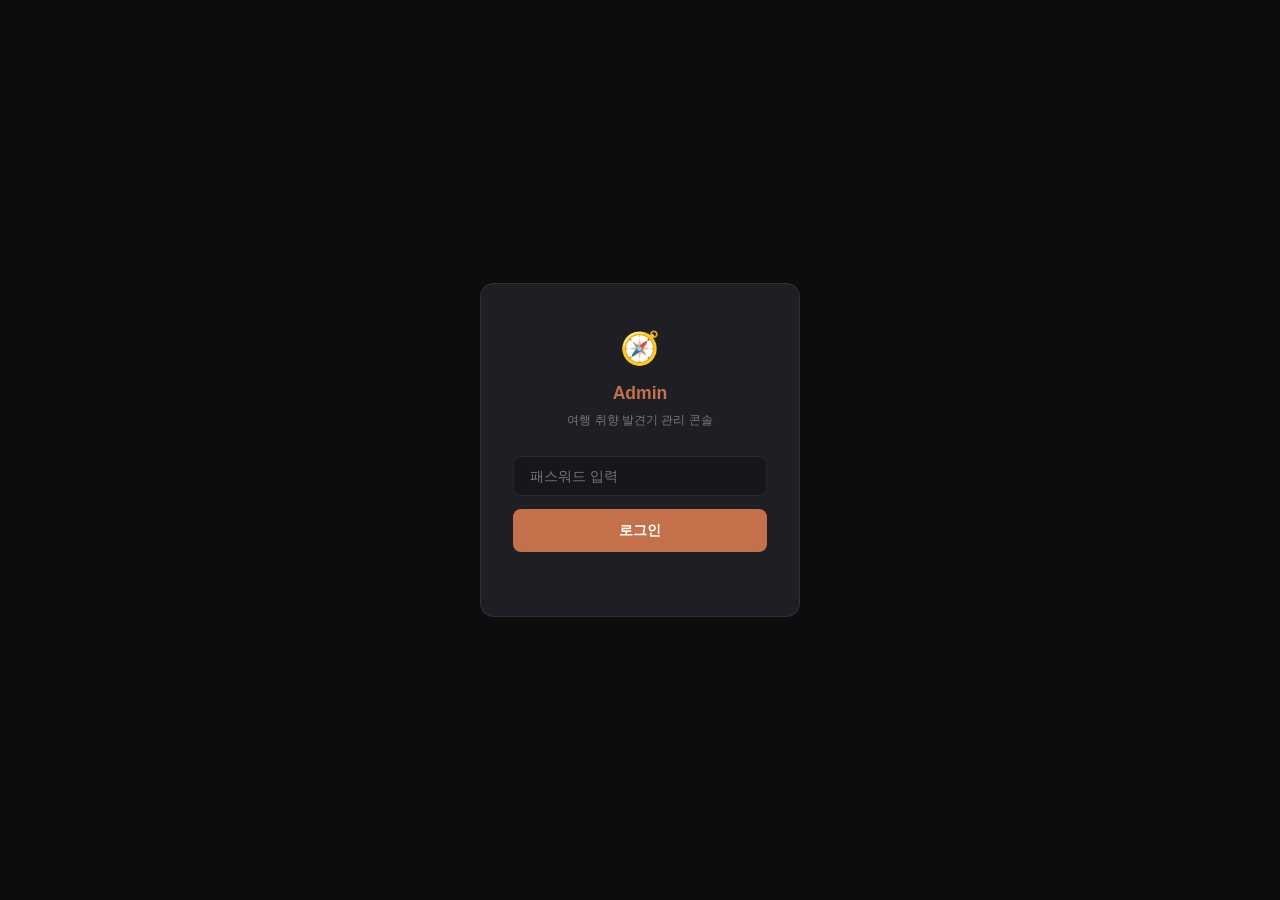
<file: admin.html>
<!DOCTYPE html>
<html lang="ko">
<head>
<meta charset="UTF-8">
<meta name="viewport" content="width=device-width, initial-scale=1.0">
<title>Admin — 여행 취향 발견기</title>
<style>
  *, *::before, *::after { box-sizing: border-box; margin: 0; padding: 0; }

  :root {
    --bg:      #0d0d0e;
    --surface: #16171a;
    --card:    #1e1f24;
    --border:  rgba(255,255,255,.08);
    --terra:   #C4704B;
    --sage:    #7A9A7E;
    --gold:    #C4A84B;
    --text:    #e8e4dc;
    --muted:   #7a7672;
    --danger:  #C45A5A;
    --success: #5AC47A;
  }

  body { background: var(--bg); color: var(--text); font-family: 'Helvetica Neue', Arial, sans-serif; font-size: 14px; line-height: 1.5; min-height: 100vh; }

  /* ── 로그인 화면 ── */
  #loginScreen {
    display: flex; align-items: center; justify-content: center;
    min-height: 100vh; flex-direction: column; gap: 1rem;
  }
  .login-box {
    background: var(--card); border: 1px solid var(--border);
    border-radius: 14px; padding: 2.5rem 2rem; width: 320px; text-align: center;
  }
  .login-logo { font-size: 2rem; margin-bottom: .5rem; }
  .login-title { font-size: 1.1rem; font-weight: 600; color: var(--terra); margin-bottom: .3rem; }
  .login-sub   { font-size: .78rem; color: var(--muted); margin-bottom: 1.6rem; }
  .login-input {
    width: 100%; padding: .7rem 1rem; background: var(--surface);
    border: 1px solid var(--border); border-radius: 8px; color: var(--text);
    font-size: .9rem; outline: none; transition: border-color .2s;
  }
  .login-input:focus { border-color: var(--terra); }
  .login-btn {
    width: 100%; margin-top: .8rem; padding: .75rem; background: var(--terra);
    border: none; border-radius: 8px; color: #fff; font-size: .9rem;
    font-weight: 600; cursor: pointer; transition: opacity .2s;
  }
  .login-btn:hover { opacity: .85; }
  .login-err { font-size: .78rem; color: var(--danger); margin-top: .5rem; min-height: 1rem; }

  /* ── 어드민 레이아웃 ── */
  #adminScreen { display: none; height: 100vh; overflow: hidden; }
  .admin-layout { display: flex; height: 100%; }

  /* 사이드바 */
  .sidebar {
    width: 220px; flex-shrink: 0; background: var(--surface);
    border-right: 1px solid var(--border); display: flex; flex-direction: column;
    overflow: hidden;
  }
  .sidebar-logo {
    padding: 1.2rem 1rem .8rem; font-size: .75rem; color: var(--terra);
    letter-spacing: .08em; font-weight: 700; border-bottom: 1px solid var(--border);
    display: flex; align-items: center; gap: .5rem;
  }
  .sidebar-logo span { font-size: 1rem; }
  .nav-section { padding: .8rem .6rem .4rem; font-size: .65rem; color: var(--muted); letter-spacing: .1em; font-weight: 600; }
  .nav-item {
    margin: .15rem .4rem; padding: .55rem .8rem; border-radius: 7px; cursor: pointer;
    font-size: .82rem; color: var(--muted); transition: background .15s, color .15s;
    display: flex; align-items: center; gap: .55rem;
  }
  .nav-item:hover { background: rgba(255,255,255,.05); color: var(--text); }
  .nav-item.active { background: rgba(196,112,75,.15); color: var(--terra); }
  .nav-item .nav-icon { font-size: .9rem; width: 18px; text-align: center; }
  .sidebar-footer {
    margin-top: auto; padding: .8rem 1rem; border-top: 1px solid var(--border);
    font-size: .7rem; color: var(--muted);
  }
  .logout-btn { color: var(--danger); cursor: pointer; text-decoration: underline; background: none; border: none; font-size: .7rem; margin-top: .2rem; display: block; }

  /* 메인 영역 */
  .main-area { flex: 1; overflow-y: auto; background: var(--bg); }
  .panel { display: none; padding: 1.8rem 2rem; }
  .panel.active { display: block; }
  .panel-title { font-size: 1.1rem; font-weight: 700; color: var(--text); margin-bottom: .3rem; }
  .panel-sub    { font-size: .78rem; color: var(--muted); margin-bottom: 1.6rem; }

  /* ── 통계 패널 ── */
  .stat-grid { display: grid; grid-template-columns: repeat(auto-fill, minmax(160px, 1fr)); gap: .8rem; margin-bottom: 2rem; }
  .stat-card {
    background: var(--card); border: 1px solid var(--border);
    border-radius: 10px; padding: 1rem 1.2rem;
  }
  .stat-label { font-size: .68rem; color: var(--muted); letter-spacing: .06em; text-transform: uppercase; margin-bottom: .4rem; }
  .stat-val   { font-size: 2rem; font-weight: 700; color: var(--terra); line-height: 1; }
  .stat-sub   { font-size: .7rem; color: var(--muted); margin-top: .25rem; }

  .chart-title { font-size: .8rem; font-weight: 600; color: var(--text); margin-bottom: .8rem; }
  .bar-chart { display: flex; align-items: flex-end; gap: .4rem; height: 100px; background: var(--card); border: 1px solid var(--border); border-radius: 10px; padding: .8rem 1rem; }
  .bar-group { flex: 1; display: flex; flex-direction: column; align-items: center; gap: 3px; }
  .bar-wrap  { flex: 1; width: 100%; display: flex; align-items: flex-end; gap: 2px; }
  .bar {
    flex: 1; border-radius: 3px 3px 0 0; min-height: 2px;
    transition: height .4s ease;
  }
  .bar.b-profile { background: var(--terra); }
  .bar.b-itin    { background: var(--sage); }
  .bar-label { font-size: .55rem; color: var(--muted); white-space: nowrap; }
  .chart-legend { display: flex; gap: 1rem; margin-top: .6rem; }
  .legend-item { display: flex; align-items: center; gap: .35rem; font-size: .7rem; color: var(--muted); }
  .legend-dot  { width: 8px; height: 8px; border-radius: 2px; }

  /* ── 도시 에디터 패널 ── */
  .city-editor-layout { display: grid; grid-template-columns: 200px 1fr; gap: 1rem; height: calc(100vh - 120px); }
  .city-list-panel {
    background: var(--card); border: 1px solid var(--border); border-radius: 10px;
    overflow-y: auto; padding: .5rem;
  }
  .city-search {
    width: 100%; padding: .5rem .7rem; background: var(--surface);
    border: 1px solid var(--border); border-radius: 6px; color: var(--text);
    font-size: .78rem; outline: none; margin-bottom: .4rem;
  }
  .city-search:focus { border-color: var(--terra); }
  .city-list-item {
    padding: .45rem .7rem; border-radius: 5px; cursor: pointer;
    font-size: .8rem; color: var(--muted); transition: all .15s;
    display: flex; align-items: center; justify-content: space-between;
  }
  .city-list-item:hover { background: rgba(255,255,255,.04); color: var(--text); }
  .city-list-item.active { background: rgba(196,112,75,.15); color: var(--terra); }
  .city-override-dot { width: 6px; height: 6px; border-radius: 50%; background: var(--gold); flex-shrink: 0; }

  .city-edit-panel {
    background: var(--card); border: 1px solid var(--border); border-radius: 10px;
    padding: 1.4rem 1.6rem; overflow-y: auto;
  }
  .city-edit-empty { display: flex; align-items: center; justify-content: center; height: 100%; color: var(--muted); font-size: .85rem; }
  .edit-section-title { font-size: .68rem; color: var(--terra); letter-spacing: .1em; font-weight: 600; text-transform: uppercase; margin-bottom: .6rem; margin-top: 1.2rem; }
  .edit-section-title:first-child { margin-top: 0; }
  .form-row { margin-bottom: .8rem; }
  .form-label { display: block; font-size: .72rem; color: var(--muted); margin-bottom: .3rem; }
  .form-input, .form-textarea {
    width: 100%; padding: .55rem .8rem; background: var(--surface);
    border: 1px solid var(--border); border-radius: 7px; color: var(--text);
    font-size: .83rem; outline: none; transition: border-color .2s; font-family: inherit;
    resize: vertical;
  }
  .form-input:focus, .form-textarea:focus { border-color: var(--terra); }
  .form-textarea { min-height: 72px; }
  .char-count { font-size: .65rem; color: var(--muted); text-align: right; margin-top: .2rem; }
  .char-count.over { color: var(--danger); }

  .edit-actions { display: flex; gap: .6rem; margin-top: 1.4rem; padding-top: 1rem; border-top: 1px solid var(--border); }
  .btn-primary { padding: .55rem 1.2rem; background: var(--terra); border: none; border-radius: 7px; color: #fff; font-size: .82rem; font-weight: 600; cursor: pointer; transition: opacity .2s; }
  .btn-primary:hover { opacity: .85; }
  .btn-primary:disabled { opacity: .45; cursor: default; }
  .btn-ghost { padding: .55rem 1rem; background: transparent; border: 1px solid var(--border); border-radius: 7px; color: var(--muted); font-size: .82rem; cursor: pointer; transition: all .2s; }
  .btn-ghost:hover { border-color: var(--text); color: var(--text); }
  .btn-danger { padding: .55rem 1rem; background: transparent; border: 1px solid rgba(196,90,90,.4); border-radius: 7px; color: var(--danger); font-size: .82rem; cursor: pointer; }
  .btn-danger:hover { background: rgba(196,90,90,.1); }

  .save-status { font-size: .75rem; color: var(--success); margin-left: auto; display: flex; align-items: center; gap: .3rem; }

  /* 토스트 */
  .toast {
    position: fixed; bottom: 1.5rem; right: 1.5rem; background: var(--card);
    border: 1px solid var(--border); border-radius: 8px; padding: .6rem 1rem;
    font-size: .8rem; color: var(--text); opacity: 0; transform: translateY(8px);
    transition: all .25s; pointer-events: none; z-index: 999;
  }
  .toast.show { opacity: 1; transform: translateY(0); }

  /* 로딩 스피너 */
  .spin { display: inline-block; width: 14px; height: 14px; border: 2px solid rgba(255,255,255,.2); border-top-color: var(--terra); border-radius: 50%; animation: spin .7s linear infinite; }
  @keyframes spin { to { transform: rotate(360deg); } }
</style>
</head>
<body>

<!-- ── 로그인 ── -->
<div id="loginScreen">
  <div class="login-box">
    <div class="login-logo">🧭</div>
    <div class="login-title">Admin</div>
    <div class="login-sub">여행 취향 발견기 관리 콘솔</div>
    <input type="password" id="pwdInput" class="login-input" placeholder="패스워드 입력" onkeydown="if(event.key==='Enter')doLogin()">
    <button class="login-btn" onclick="doLogin()">로그인</button>
    <div class="login-err" id="loginErr"></div>
  </div>
</div>

<!-- ── 어드민 ── -->
<div id="adminScreen">
  <div class="admin-layout">

    <!-- 사이드바 -->
    <aside class="sidebar">
      <div class="sidebar-logo"><span>🧭</span> 관리 콘솔</div>
      <div class="nav-section">메뉴</div>
      <div class="nav-item active" onclick="showPanel('stats',this)"><span class="nav-icon">📊</span> 통계</div>
      <div class="nav-item" onclick="showPanel('cities',this)"><span class="nav-icon">🗺️</span> 도시 편집</div>
      <div class="sidebar-footer">
        <div style="color:var(--terra);font-weight:600;margin-bottom:.2rem">Admin</div>
        <button class="logout-btn" onclick="doLogout()">로그아웃</button>
      </div>
    </aside>

    <!-- 메인 -->
    <main class="main-area">

      <!-- 통계 패널 -->
      <div class="panel active" id="panel-stats">
        <div class="panel-title">통계 대시보드</div>
        <div class="panel-sub">저장된 프로필과 일정 현황을 확인합니다.</div>
        <div class="stat-grid" id="statGrid">
          <div class="stat-card"><div class="stat-label">총 프로필 저장</div><div class="stat-val" id="s-totalP">—</div><div class="stat-sub">누적 전체</div></div>
          <div class="stat-card"><div class="stat-label">총 일정 저장</div><div class="stat-val" id="s-totalI">—</div><div class="stat-sub">누적 전체</div></div>
          <div class="stat-card"><div class="stat-label">오늘 프로필</div><div class="stat-val" id="s-todayP" style="color:var(--sage)">—</div><div class="stat-sub">오늘 기준</div></div>
          <div class="stat-card"><div class="stat-label">오늘 일정</div><div class="stat-val" id="s-todayI" style="color:var(--gold)">—</div><div class="stat-sub">오늘 기준</div></div>
        </div>
        <div class="chart-title">최근 7일 활동</div>
        <div class="bar-chart" id="barChart"><div style="color:var(--muted);font-size:.75rem;margin:auto">데이터 로딩 중...</div></div>
        <div class="chart-legend">
          <div class="legend-item"><div class="legend-dot" style="background:var(--terra)"></div>프로필 저장</div>
          <div class="legend-item"><div class="legend-dot" style="background:var(--sage)"></div>일정 저장</div>
        </div>
      </div>

      <!-- 도시 편집 패널 -->
      <div class="panel" id="panel-cities">
        <div class="panel-title">도시 데이터 편집</div>
        <div class="panel-sub">설명·감각 정보를 수정하면 Redis 오버라이드로 저장됩니다. ● 표시된 도시는 오버라이드 적용 중.</div>
        <div class="city-editor-layout">

          <!-- 도시 목록 -->
          <div class="city-list-panel">
            <input class="city-search" type="text" placeholder="도시 검색..." oninput="filterCities(this.value)" id="citySearch">
            <div id="cityListItems"></div>
          </div>

          <!-- 편집 폼 -->
          <div class="city-edit-panel" id="cityEditPanel">
            <div class="city-edit-empty">← 도시를 선택해 주세요</div>
          </div>
        </div>
      </div>

    </main>
  </div>
</div>

<div class="toast" id="toast"></div>

<script>
/* ═══════════════════════════════
   Admin Logic
═══════════════════════════════ */

let adminToken = sessionStorage.getItem('adminToken') || null;
let currentCity = null;
let overrideMap = {}; // cityId → true (has override)

// ── 도시 목록 (배열 — config.js 없이 하드코딩) ──
const CITIES = [
  {id:'paris',name:'파리'},{id:'london',name:'런던'},{id:'new_york',name:'뉴욕'},
  {id:'rome',name:'로마'},{id:'barcelona',name:'바르셀로나'},{id:'tokyo',name:'도쿄'},
  {id:'kyoto',name:'교토'},{id:'osaka',name:'오사카'},{id:'sapporo',name:'삿포로'},
  {id:'taipei',name:'타이베이'},{id:'hong_kong',name:'홍콩'},{id:'singapore',name:'싱가포르'},
  {id:'bangkok',name:'방콕'},{id:'chiang_mai',name:'치앙마이'},{id:'da_nang',name:'다낭'},
  {id:'kota_kinabalu',name:'코타키나발루'},{id:'bali',name:'발리'},{id:'shanghai',name:'상하이'},
  {id:'amsterdam',name:'암스테르담'},{id:'berlin',name:'베를린'},{id:'vienna',name:'비엔나'},
  {id:'prague',name:'프라하'},{id:'budapest',name:'부다페스트'},{id:'porto',name:'포르투'},
  {id:'lisbon',name:'리스본'},{id:'istanbul',name:'이스탄불'},
  {id:'dubai',name:'두바이'},{id:'morocco',name:'모로코'},
  {id:'sydney',name:'시드니'},
  {id:'san_francisco',name:'샌프란시스코'},{id:'seattle',name:'시애틀'},{id:'hawaii',name:'하와이'}
];

// ── 초기화 ──
window.addEventListener('DOMContentLoaded', () => {
  if (adminToken) showAdmin();
});

async function doLogin() {
  const pwd = document.getElementById('pwdInput').value.trim();
  if (!pwd) return;
  const btn = document.querySelector('.login-btn');
  btn.textContent = '확인 중...'; btn.disabled = true;

  try {
    const res = await fetch('/api/db', {
      method: 'POST', headers: {'Content-Type':'application/json'},
      body: JSON.stringify({action:'adminCheck', pwd})
    });
    const json = await res.json();
    if (!json.ok) throw new Error('invalid');
    adminToken = json.token;
    sessionStorage.setItem('adminToken', adminToken);
    showAdmin();
  } catch {
    document.getElementById('loginErr').textContent = '패스워드가 올바르지 않습니다.';
    btn.textContent = '로그인'; btn.disabled = false;
  }
}

function doLogout() {
  adminToken = null;
  sessionStorage.removeItem('adminToken');
  document.getElementById('adminScreen').style.display = 'none';
  document.getElementById('loginScreen').style.display = 'flex';
  document.getElementById('pwdInput').value = '';
}

function showAdmin() {
  document.getElementById('loginScreen').style.display = 'none';
  document.getElementById('adminScreen').style.display = 'flex';
  loadStats();
  renderCityList(CITIES);
}

// ── 패널 전환 ──
function showPanel(name, el) {
  document.querySelectorAll('.panel').forEach(p => p.classList.remove('active'));
  document.querySelectorAll('.nav-item').forEach(n => n.classList.remove('active'));
  document.getElementById('panel-' + name).classList.add('active');
  el.classList.add('active');
  if (name === 'stats') loadStats();
}

// ── 통계 로드 ──
async function loadStats() {
  try {
    const res  = await fetch(`/api/db?action=getDetailedStats&token=${encodeURIComponent(adminToken)}`);
    const json = await res.json();
    if (json.error) throw new Error(json.error);

    document.getElementById('s-totalP').textContent = json.totalProfiles.toLocaleString();
    document.getElementById('s-totalI').textContent = json.totalItins.toLocaleString();
    const today = json.daily?.[json.daily.length - 1];
    document.getElementById('s-todayP').textContent = today?.profiles ?? 0;
    document.getElementById('s-todayI').textContent = today?.itins ?? 0;

    renderBarChart(json.daily || []);
  } catch(e) {
    console.error(e);
    toast('통계 로드 실패: ' + e.message);
  }
}

function renderBarChart(daily) {
  const maxVal = Math.max(1, ...daily.map(d => Math.max(d.profiles, d.itins)));
  const chart  = document.getElementById('barChart');
  chart.innerHTML = daily.map(d => {
    const ph = Math.round((d.profiles / maxVal) * 80);
    const ih = Math.round((d.itins    / maxVal) * 80);
    const label = d.date.slice(5); // MM-DD
    return `<div class="bar-group">
      <div class="bar-wrap">
        <div class="bar b-profile" style="height:${ph}px" title="${d.profiles}개"></div>
        <div class="bar b-itin"    style="height:${ih}px" title="${d.itins}개"></div>
      </div>
      <div class="bar-label">${label}</div>
    </div>`;
  }).join('');
}

// ── 도시 목록 ──
function renderCityList(list) {
  document.getElementById('cityListItems').innerHTML = list.map(c =>
    `<div class="city-list-item${currentCity?.id===c.id?' active':''}" onclick="selectCity('${c.id}','${c.name}')" id="ci-${c.id}">
      <span>${c.name}</span>
      ${overrideMap[c.id] ? '<span class="city-override-dot"></span>' : ''}
    </div>`
  ).join('');
}

function filterCities(q) {
  const filtered = CITIES.filter(c => c.name.includes(q) || c.id.includes(q.toLowerCase()));
  renderCityList(filtered);
}

// ── 도시 선택 → 데이터 로드 ──
async function selectCity(id, name) {
  currentCity = { id, name };
  document.querySelectorAll('.city-list-item').forEach(el => el.classList.remove('active'));
  const el = document.getElementById('ci-' + id);
  if (el) el.classList.add('active');

  const panel = document.getElementById('cityEditPanel');
  panel.innerHTML = `<div class="city-edit-empty"><div class="spin"></div>&nbsp; ${name} 데이터 로딩...</div>`;

  try {
    // 정적 JSON과 Redis 오버라이드 병렬 로드
    const [staticRes, overrideRes] = await Promise.all([
      fetch(`taste/assets/cities/${id}.json`).catch(() => null),
      fetch(`/api/db?action=getCityData&cityId=${id}`)
    ]);

    const staticData   = staticRes?.ok ? await staticRes.json() : null;
    const overrideJson = await overrideRes.json();
    const override     = overrideJson?.data || null;

    // 오버라이드 우선, 없으면 정적
    const data = { ...(staticData || {}), ...(override || {}) };
    if (override) overrideMap[id] = true;

    renderEditForm(id, name, data, !!override);
  } catch(e) {
    panel.innerHTML = `<div class="city-edit-empty" style="color:var(--danger)">데이터 로드 실패: ${e.message}</div>`;
  }
}

// ── 편집 폼 렌더링 ──
function renderEditForm(id, name, data, hasOverride) {
  const descLen = (data.description||'').length;
  document.getElementById('cityEditPanel').innerHTML = `
    <div style="display:flex;align-items:center;gap:.6rem;margin-bottom:1rem">
      <div style="font-size:1rem;font-weight:700;color:var(--text)">${name}</div>
      <code style="font-size:.65rem;color:var(--muted);background:var(--surface);padding:.15rem .4rem;border-radius:4px">${id}</code>
      ${hasOverride ? '<span style="font-size:.65rem;color:var(--gold);background:rgba(196,168,75,.12);padding:.15rem .5rem;border-radius:4px">● 오버라이드 적용 중</span>' : ''}
    </div>

    <div class="edit-section-title">기본 설명</div>
    <div class="form-row">
      <label class="form-label">description <span style="color:var(--muted)">(최대 100자, 존댓말)</span></label>
      <textarea class="form-textarea" id="fe-desc" rows="3" oninput="updateCharCount(this,'cc-desc',100)" style="min-height:60px">${data.description||''}</textarea>
      <div class="char-count${descLen>100?' over':''}" id="cc-desc">${descLen}/100자</div>
    </div>

    <div class="edit-section-title">감각 정보</div>
    <div class="form-row">
      <label class="form-label">👁 시각 (sight)</label>
      <textarea class="form-textarea" id="fe-sight" rows="2">${data.senses?.sight||''}</textarea>
    </div>
    <div class="form-row">
      <label class="form-label">👂 청각 (sound)</label>
      <textarea class="form-textarea" id="fe-sound" rows="2">${data.senses?.sound||''}</textarea>
    </div>
    <div class="form-row">
      <label class="form-label">👃 후각 (smell)</label>
      <textarea class="form-textarea" id="fe-smell" rows="2">${data.senses?.smell||''}</textarea>
    </div>

    <div class="edit-section-title">계절 정보</div>
    ${['spring','summer','autumn','winter'].map(s => `
    <div class="form-row">
      <label class="form-label">${{spring:'🌸 봄',summer:'☀️ 여름',autumn:'🍂 가을',winter:'❄️ 겨울'}[s]}</label>
      <textarea class="form-textarea" id="fe-${s}" rows="2">${data.seasons?.[s]?.text||''}</textarea>
    </div>`).join('')}

    <div class="edit-actions">
      <button class="btn-primary" onclick="saveCityData('${id}','${name}')" id="saveBtn">저장</button>
      ${hasOverride ? `<button class="btn-danger" onclick="resetCityOverride('${id}','${name}')">오버라이드 삭제</button>` : ''}
      <button class="btn-ghost" onclick="selectCity('${id}','${name}')">새로고침</button>
      <span id="saveStatus" class="save-status" style="display:none"></span>
    </div>`;
}

function updateCharCount(el, countId, max) {
  const len = el.value.length;
  const cc  = document.getElementById(countId);
  if (!cc) return;
  cc.textContent = `${len}/${max}자`;
  cc.classList.toggle('over', len > max);
}

// ── 도시 데이터 저장 ──
async function saveCityData(id, name) {
  const btn = document.getElementById('saveBtn');
  const sta = document.getElementById('saveStatus');
  btn.disabled = true; btn.textContent = '저장 중...';

  const seasons = {};
  ['spring','summer','autumn','winter'].forEach(s => {
    const val = document.getElementById('fe-' + s)?.value?.trim();
    if (val) seasons[s] = { text: val };
  });

  const data = {
    description: document.getElementById('fe-desc')?.value?.trim() || '',
    senses: {
      sight: document.getElementById('fe-sight')?.value?.trim() || '',
      sound: document.getElementById('fe-sound')?.value?.trim() || '',
      smell: document.getElementById('fe-smell')?.value?.trim() || ''
    },
    seasons
  };

  try {
    const res  = await fetch('/api/db', {
      method: 'POST', headers: {'Content-Type':'application/json', 'x-admin-token': adminToken},
      body: JSON.stringify({ action: 'saveCityData', cityId: id, data, token: adminToken })
    });
    const json = await res.json();
    if (!json.ok) throw new Error(json.error || 'failed');

    overrideMap[id] = true;
    renderCityList(CITIES.filter(c => document.getElementById('citySearch').value === '' || c.name.includes(document.getElementById('citySearch').value)));
    sta.style.display = 'flex'; sta.textContent = '✓ 저장됨';
    setTimeout(() => { sta.style.display = 'none'; }, 2500);
    toast(`${name} 데이터가 저장됐어요 ✓`);
  } catch(e) {
    toast('저장 실패: ' + e.message);
  } finally {
    btn.disabled = false; btn.textContent = '저장';
  }
}

// ── 오버라이드 삭제 (빈 데이터로 덮어쓰기) ──
async function resetCityOverride(id, name) {
  if (!confirm(`${name}의 오버라이드를 삭제하고 기본 JSON으로 돌아가시겠어요?`)) return;
  try {
    await fetch('/api/db', {
      method: 'POST', headers: {'Content-Type':'application/json', 'x-admin-token': adminToken},
      body: JSON.stringify({ action: 'saveCityData', cityId: id, data: {_deleted: true}, token: adminToken })
    });
    delete overrideMap[id];
    await selectCity(id, name);
    toast(`${name} 오버라이드 삭제됨`);
  } catch(e) { toast('삭제 실패: ' + e.message); }
}

// ── 토스트 ──
function toast(msg) {
  const t = document.getElementById('toast');
  t.textContent = msg;
  t.classList.add('show');
  setTimeout(() => t.classList.remove('show'), 2400);
}
</script>
</body>
</html>
</file>
